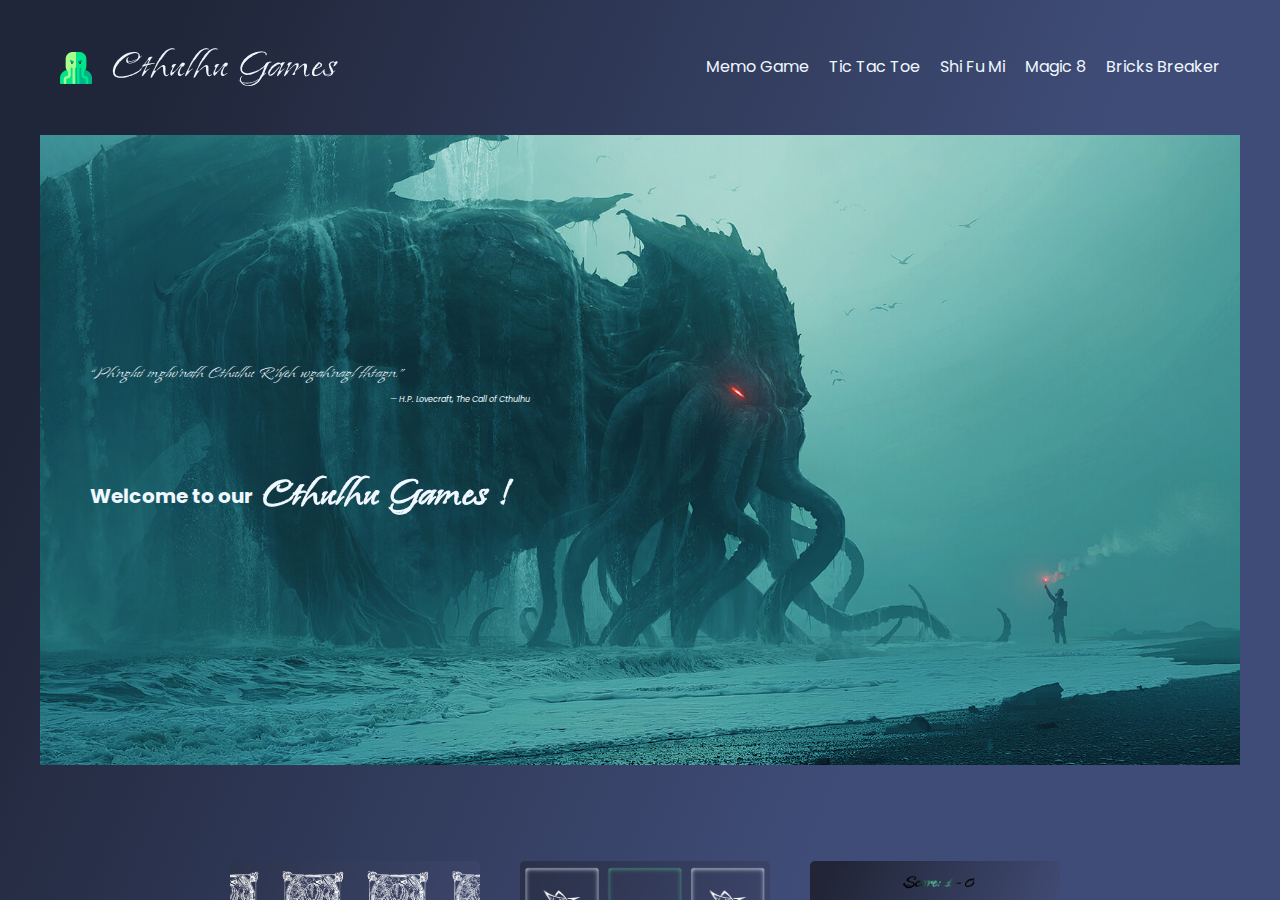
<file: index.html>
<!DOCTYPE html>
<html lang="en">
	<head>
		<meta charset="UTF-8" />
		<meta http-equiv="X-UA-Compatible" content="IE=edge" />
		<meta name="viewport" content="width=device-width, initial-scale=1.0" />
		<title>Cthulhu Games</title>
		<link rel="icon" href="./assets/icons/monster.png" />
		<link rel="stylesheet" href="./css/index.css" />
		<script src="./scripts/index.js"></script>
		<script src="./scripts/slider.js"></script>
	</head>
	<body>
		<div class="body">
			<header>
				<div class="logo">
					<a href="/"
						><div class="adaptive-img-cover shaking-logo">
							<span>
								<img
									src="./assets/icons/monster.png"
									alt="Cthulhu games logo" />
							</span></div
					></a>
					<a>Cthulhu Games</a>
				</div>
				<button
					type="button"
					class="shaking-logo"
					id="burger"
					aria-label="Toggle navigation">
					<div class="adaptive-img-cover">
						<span>
							<img src="./assets/icons/bar.svg" alt="Menu button" />
						</span>
					</div>
					<div class="adaptive-img-cover">
						<span>
							<img src="./assets/icons/bar.svg" alt="Menu button" />
						</span>
					</div>
					<div class="adaptive-img-cover">
						<span>
							<img src="./assets/icons/bar.svg" alt="Menu button" />
						</span>
					</div>
				</button>
				<nav id="navbar">
					<a href="./pages/memo_game.html" active>Memo Game</a>
					<a href="./pages/tic_tac_toe.html">Tic Tac Toe</a>
					<a href="./pages/rps.html">Shi Fu Mi</a>
					<a href="./pages/magic_ball.html">Magic 8</a>
					<a href="./pages/bricks_breaker.html">Bricks Breaker</a>
				</nav>
			</header>
			<main>
				<section class="home-hero">
					<div class="parallax">
						<figure class="quote">
							<blockquote>
								“Ph'nglui mglw'nafh Cthulhu R'lyeh wgah'nagl fhtagn.”
							</blockquote>
							<figcaption>
								&mdash; H.P. Lovecraft, <cite>The Call of Cthulhu</cite>
							</figcaption>
						</figure>

						<h1>Welcome to our <span>Cthulhu Games !</span></h1>
					</div>
				</section>
				<section class="home-slider">
					<button class="slide-arrow" id="slide-arrow-prev">&#8249;</button>

					<button class="slide-arrow" id="slide-arrow-next">&#8250;</button>

					<ul class="home-slider__container">
						<li class="slide">
							<a href="./pages/memo_game.html"
								><div class="slideImg1"></div>
								Memo Game</a
							>
							<a href="./pages/tic_tac_toe.html"
								><div class="slideImg2"></div>
								Tic Tac Toe</a
							>
							<a href="./pages/rps.html"
								><div class="slideImg3"></div>
								Shi Fu Mi</a
							>
						</li>

						<li class="slide">
							<a href="./pages/magic_ball.html"
								><div class="slideImg4"></div>
								Magic 8</a
							>
							<a href="./pages/bricks_breaker.html"
								><div class="slideImg5"></div>
								Bricks Breaker</a
							>
						</li>
					</ul>
				</section>
				<section class="home-info">
					<div class="home-info__container">
						<figure class="quote">
							<blockquote>
								“The most merciful thing in the world, is the inability of the
								human mind to correlate all its contents. We live on a placid
								island of ignorance in the midst of black seas of infinity, and
								it was not meant that we should voyage far.”
							</blockquote>
							<figcaption>
								&mdash; H.P. Lovecraft, <cite>The Call of Cthulhu</cite>
							</figcaption>
						</figure>
					</div>
					<div class="adaptive-img-cover">
						<span>
							<img
								src="./assets/img/unknown-artist.jpg"
								alt="Cthulhu by unknow artist" />
						</span>
					</div>
				</section>
			</main>
			<footer>
				<div class="footer-container">
					<a href="/"
						><div class="adaptive-img-cover shaking-logo">
							<span>
								<img
									src="./assets/icons/monster.png"
									alt="Cthulhu games logo" />
							</span></div
					></a>
					<p>
						Designed with 🪄 by
						<a href="https://github.com/Johanna-Fgt" target="_blank"
							>🧟‍♀️ Johanna-Fgt</a
						>
						| 2022
					</p>
				</div>
			</footer>
		</div>
	</body>
</html>
</file>
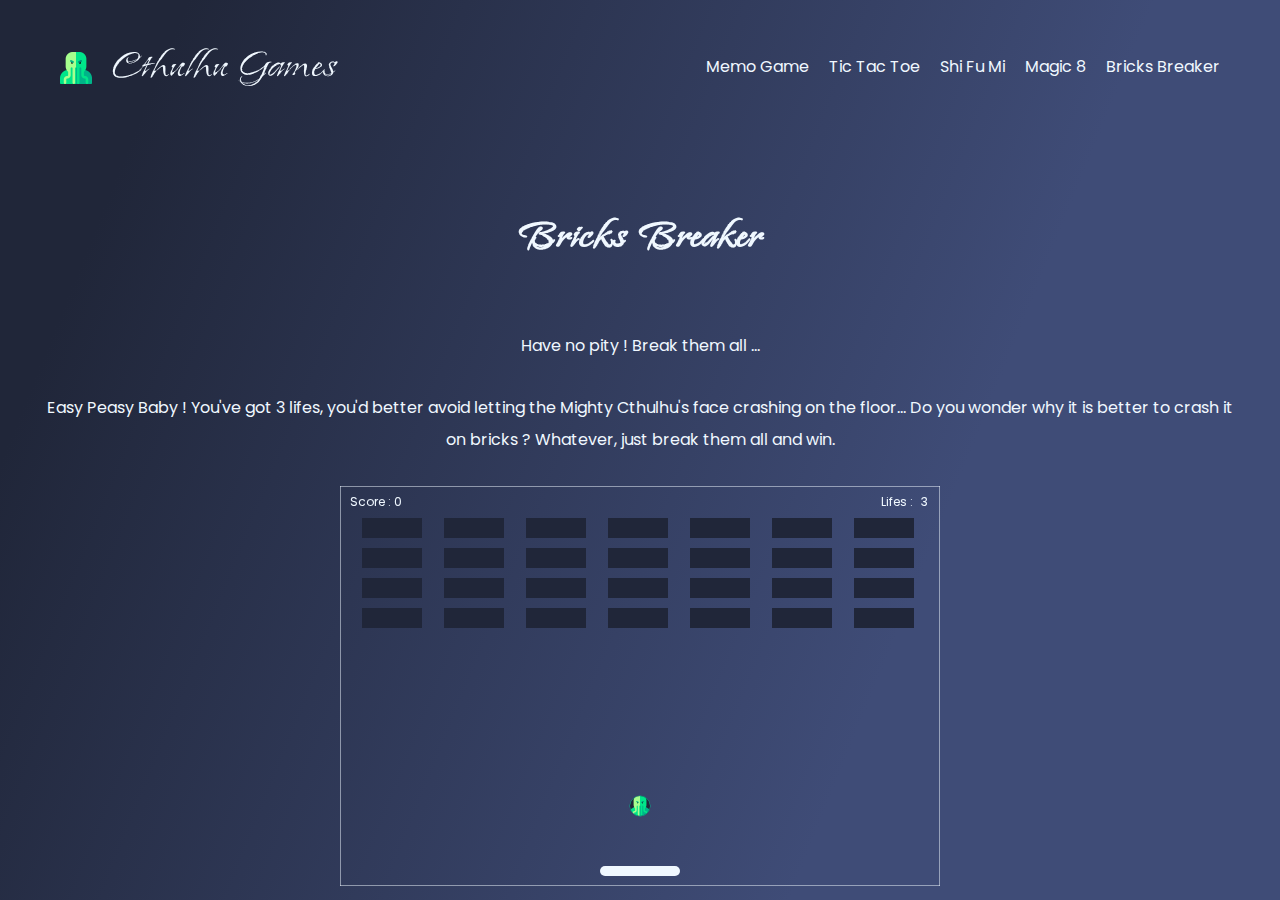
<file: pages/bricks_breaker.html>
<!DOCTYPE html>
<html lang="en">
	<head>
		<meta charset="UTF-8" />
		<meta http-equiv="X-UA-Compatible" content="IE=edge" />
		<meta name="viewport" content="width=device-width, initial-scale=1.0" />
		<title>Bricks Breaker</title>
		<link rel="icon" href="../assets/icons/monster.png" />
		<link rel="stylesheet" href="../css/index.css" />
		<script src="../scripts/index.js"></script>
		<script src="../scripts/bricks.js"></script>
		<script src="../scripts/matrix.js"></script>
	</head>
	<body>
		<div class="body">
			<header>
				<div class="logo">
					<a href="../index.html"
						><div class="adaptive-img-cover shaking-logo">
							<span>
								<img
									src="../assets/icons/monster.png"
									alt="Cthulhu games logo" />
							</span></div
					></a>
					<a href="../index.html">Cthulhu Games</a>
				</div>
				<button
					type="button"
					class="shaking-logo"
					id="burger"
					aria-label="Toggle navigation">
					<div class="adaptive-img-cover">
						<span>
							<img src="../assets/icons/bar.svg" alt="Menu button" />
						</span>
					</div>
					<div class="adaptive-img-cover">
						<span>
							<img src="../assets/icons/bar.svg" alt="Menu button" />
						</span>
					</div>
					<div class="adaptive-img-cover">
						<span>
							<img src="../assets/icons/bar.svg" alt="Menu button" />
						</span>
					</div>
				</button>
				<nav id="navbar">
					<a href="./memo_game.html">Memo Game</a>
					<a href="./tic_tac_toe.html">Tic Tac Toe</a>
					<a href="./rps.html">Shi Fu Mi</a>
					<a href="./magic_ball.html">Magic 8</a>
					<a href="./bricks_breaker.html">Bricks Breaker</a>
				</nav>
			</header>
			<main>
				<canvas id="matrix"></canvas>
				<div class="modal" id="modal"></div>
				<h1>Bricks Breaker</h1>
				<p class="lead">Have no pity ! Break them all ...</p>
				<p class="lead">
					Easy Peasy Baby ! You've got 3 lifes, you'd better avoid letting the
					Mighty Cthulhu's face crashing on the floor... Do you wonder why it is
					better to crash it on bricks ? Whatever, just break them all and win.
				</p>
				<div class="canvas-container">
					<canvas id="canvas"
						>Your browser does not support the HTML5 canvas tag.</canvas
					>
				</div>
			</main>
			<footer>
				<div class="footer-container">
					<a href="../index.html"
						><div class="adaptive-img-cover shaking-logo">
							<span>
								<img
									src="../assets/icons/monster.png"
									alt="Cthulhu games logo" />
							</span></div
					></a>
					<p>
						Designed with 🪄 by
						<a href="https://github.com/Johanna-Fgt" target="_blank"
							>🧟‍♀️ Johanna-Fgt</a
						>
						| 2022
					</p>
				</div>
			</footer>
		</div>
	</body>
</html>
</file>
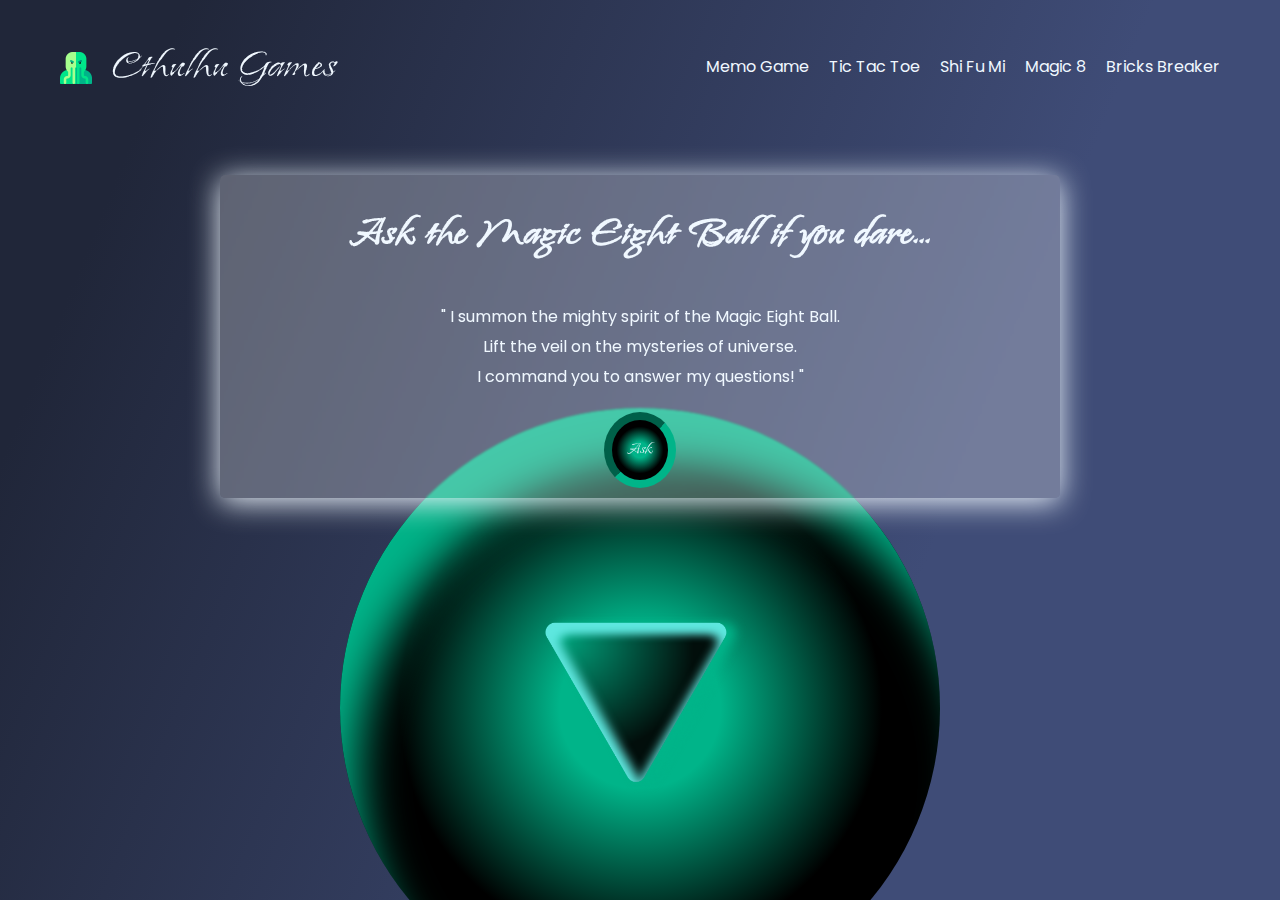
<file: pages/magic_ball.html>
<!DOCTYPE html>
<html lang="en">
	<head>
		<meta charset="UTF-8" />
		<meta http-equiv="X-UA-Compatible" content="IE=edge" />
		<meta name="viewport" content="width=device-width, initial-scale=1.0" />
		<title>Magic 8 Ball</title>
		<link rel="icon" href="../assets/icons/monster.png" />
		<link rel="stylesheet" href="../css/index.css" />
		<script src="../scripts/index.js"></script>
		<script src="../scripts/magic_ball.js"></script>
	</head>
	<body>
		<div class="body">
			<header>
				<div class="logo">
					<a href="../index.html"
						><div class="adaptive-img-cover shaking-logo">
							<span>
								<img
									src="../assets/icons/monster.png"
									alt="Cthulhu games logo" />
							</span></div
					></a>
					<a href="../index.html">Cthulhu Games</a>
				</div>
				<button
					type="button"
					class="shaking-logo"
					id="burger"
					aria-label="Toggle navigation">
					<div class="adaptive-img-cover">
						<span>
							<img src="../assets/icons/bar.svg" alt="Menu button" />
						</span>
					</div>
					<div class="adaptive-img-cover">
						<span>
							<img src="../assets/icons/bar.svg" alt="Menu button" />
						</span>
					</div>
					<div class="adaptive-img-cover">
						<span>
							<img src="../assets/icons/bar.svg" alt="Menu button" />
						</span>
					</div>
				</button>
				<nav id="navbar">
					<a href="./memo_game.html">Memo Game</a>
					<a href="./tic_tac_toe.html">Tic Tac Toe</a>
					<a href="./rps.html">Shi Fu Mi</a>
					<a href="./magic_ball.html">Magic 8</a>
					<a href="./bricks_breaker.html">Bricks Breaker</a>
				</nav>
			</header>
			<main>
				<section class="hero">
					<h1>Ask the Magic Eight Ball if you dare...</h1>
					<p>
						" I summon the mighty spirit of the Magic Eight Ball.<br />Lift the
						veil on the mysteries of universe.<br />I command you to answer my
						questions! "
					</p>
					<button type="button" id="ask">Ask</button>
				</section>
				<section class="magic-ball">
					<div id="ball">
						<p><span id="answer"></span></p>
					</div>
				</section>
			</main>
			<footer>
				<div class="footer-container">
					<a href="../index.html"
						><div class="adaptive-img-cover shaking-logo">
							<span>
								<img
									src="../assets/icons/monster.png"
									alt="Cthulhu games logo" />
							</span></div
					></a>
					<p>
						Designed with 🪄 by
						<a href="https://github.com/Johanna-Fgt" target="_blank"
							>🧟‍♀️ Johanna-Fgt</a
						>
						| 2022
					</p>
				</div>
			</footer>
		</div>
	</body>
</html>
</file>
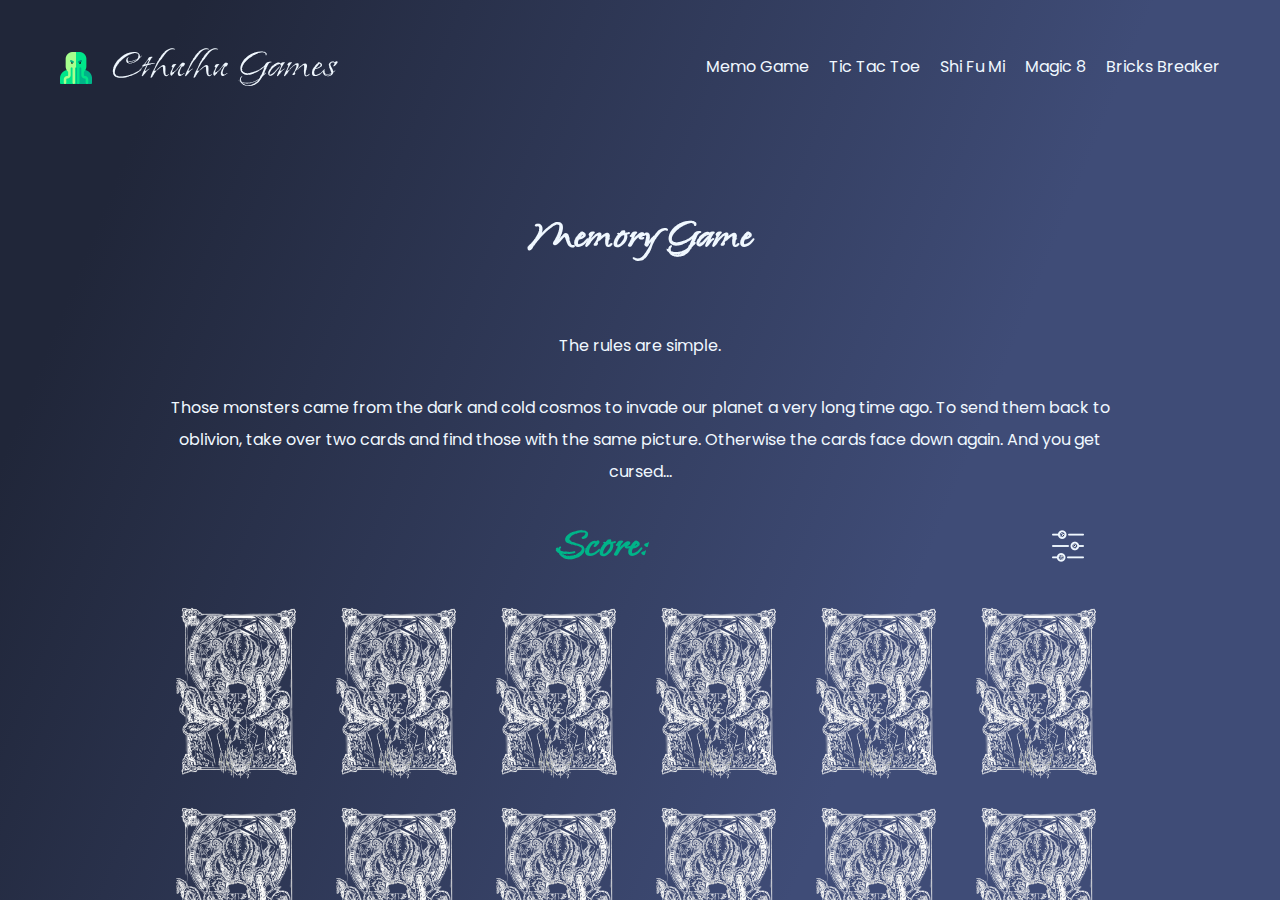
<file: pages/memo_game.html>
<!DOCTYPE html>
<html lang="en">
	<head>
		<meta charset="UTF-8" />
		<meta http-equiv="X-UA-Compatible" content="IE=edge" />
		<meta name="viewport" content="width=device-width, initial-scale=1.0" />
		<title>Memory Game</title>
		<link rel="icon" href="../assets/icons/monster.png" />
		<link rel="stylesheet" href="../css/index.css" />
		<script src="../scripts/index.js"></script>
		<script src="../scripts/memo_game.js"></script>
		<script src="../scripts/matrix.js"></script>
	</head>
	<body>
		<div class="body">
			<header>
				<div class="logo">
					<a href="../index.html"
						><div class="adaptive-img-cover shaking-logo">
							<span>
								<img
									src="../assets/icons/monster.png"
									alt="Cthulhu games logo" />
							</span></div
					></a>
					<a href="../index.html">Cthulhu Games</a>
				</div>
				<button
					type="button"
					class="shaking-logo"
					id="burger"
					aria-label="Toggle navigation">
					<div class="adaptive-img-cover">
						<span>
							<img src="../assets/icons/bar.svg" alt="Menu button" />
						</span>
					</div>
					<div class="adaptive-img-cover">
						<span>
							<img src="../assets/icons/bar.svg" alt="Menu button" />
						</span>
					</div>
					<div class="adaptive-img-cover">
						<span>
							<img src="../assets/icons/bar.svg" alt="Menu button" />
						</span>
					</div>
				</button>
				<nav id="navbar">
					<a href="./memo_game.html">Memo Game</a>
					<a href="./tic_tac_toe.html">Tic Tac Toe</a>
					<a href="./rps.html">Shi Fu Mi</a>
					<a href="./magic_ball.html">Magic 8</a>
					<a href="./bricks_breaker.html">Bricks Breaker</a>
				</nav>
			</header>
			<main>
				<canvas id="matrix"></canvas>
				<div class="modal" id="modal"></div>
				<div class="memory-game" id="memory">
					<h1>Memory Game</h1>
					<p class="lead">The rules are simple.</p>
					<p class="lead">
						Those monsters came from the dark and cold cosmos to invade our
						planet a very long time ago. To send them back to oblivion, take
						over two cards and find those with the same picture. Otherwise the
						cards face down again. And you get cursed...
					</p>
					<div class="score">
						<h2 class="score-title">Score:<span id="result"></span></h2>
						<button
							type="button"
							aria-label="Toggle levels menu"
							id="btnLevelMenu">
							<div class="adaptive-img-cover">
								<span>
									<img
										src="../assets/icons/filter-eyes.png"
										alt="Settings logo" />
								</span>
							</div>
						</button>
						<form class="hide-menu" id="levelMenu">
							<input type="radio" id="easy" name="level" value="easy" checked />
							<label for="easy">Easy </label><br />
							<input type="radio" id="medium" name="level" value="medium" />
							<label for="medium">Medium </label><br />
							<input type="radio" id="hard" name="level" value="hard" />
							<label for="hard">Hard</label>
						</form>
					</div>

					<div class="grid"></div>
					<p class="legend">
						Pictures from
						<a href="https://www.artstation.com/emptyeyes" target="_blank"
							>Sandro Fazlinovic</a
						>
					</p>
				</div>
			</main>
			<footer>
				<div class="footer-container">
					<a href="../index.html"
						><div class="adaptive-img-cover shaking-logo">
							<span>
								<img
									src="../assets/icons/monster.png"
									alt="Cthulhu games logo" />
							</span></div
					></a>
					<p>
						Designed with 🪄 by
						<a href="https://github.com/Johanna-Fgt" target="_blank"
							>🧟‍♀️ Johanna-Fgt</a
						>
						| 2022
					</p>
				</div>
			</footer>
		</div>
	</body>
</html>
</file>
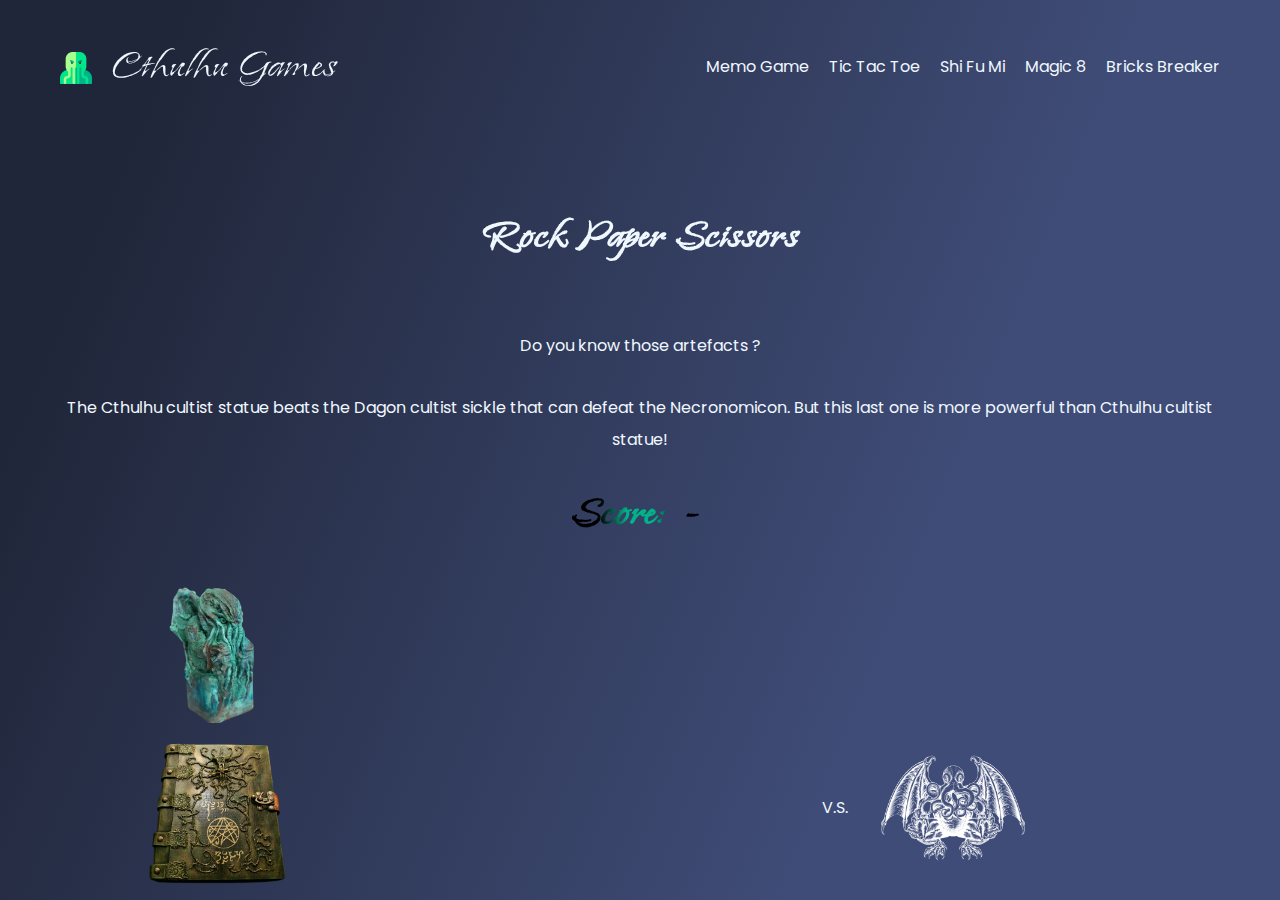
<file: pages/rps.html>
<!DOCTYPE html>
<html lang="en">
	<head>
		<meta charset="UTF-8" />
		<meta http-equiv="X-UA-Compatible" content="IE=edge" />
		<meta name="viewport" content="width=device-width, initial-scale=1.0" />
		<title>Rock Paper Scissors</title>
		<link rel="icon" href="../assets/icons/monster.png" />
		<link rel="stylesheet" href="../css/index.css" />
		<script src="../scripts/index.js"></script>
		<script src="../scripts/rps.js"></script>
	</head>
	<body>
		<div class="body">
			<header>
				<div class="logo">
					<a href="../index.html"
						><div class="adaptive-img-cover shaking-logo">
							<span>
								<img
									src="../assets/icons/monster.png"
									alt="Cthulhu games logo" />
							</span></div
					></a>
					<a href="../index.html">Cthulhu Games</a>
				</div>
				<button
					type="button"
					class="shaking-logo"
					id="burger"
					aria-label="Toggle navigation">
					<div class="adaptive-img-cover">
						<span>
							<img src="../assets/icons/bar.svg" alt="Menu button" />
						</span>
					</div>
					<div class="adaptive-img-cover">
						<span>
							<img src="../assets/icons/bar.svg" alt="Menu button" />
						</span>
					</div>
					<div class="adaptive-img-cover">
						<span>
							<img src="../assets/icons/bar.svg" alt="Menu button" />
						</span>
					</div>
				</button>
				<nav id="navbar">
					<a href="./memo_game.html">Memo Game</a>
					<a href="./tic_tac_toe.html">Tic Tac Toe</a>
					<a href="./rps.html">Shi Fu Mi</a>
					<a href="./magic_ball.html">Magic 8</a>
					<a href="./bricks_breaker.html">Bricks Breaker</a>
				</nav>
			</header>
			<main>
				<h1>Rock Paper Scissors</h1>
				<p class="lead">Do you know those artefacts ?</p>
				<p class="lead">
					The Cthulhu cultist statue beats the Dagon cultist sickle that can
					defeat the Necronomicon. But this last one is more powerful than
					Cthulhu cultist statue!
				</p>
				<div class="rps-container">
					<div class="rps-score-container">
						<h2 class="score-title">
							Score: <span id="playerScore"></span> -
							<span id="computerScore"></span>
						</h2>
					</div>
					<div class="rps-game-container">
						<div class="rps-cards-container">
							<div class="adaptive-img-cover">
								<span>
									<img src="../assets/rps/rock.png" id="rock" />
								</span>
							</div>
							<div class="adaptive-img-cover">
								<span>
									<img src="../assets/rps/paper.png" id="paper" />
								</span>
							</div>
							<div class="adaptive-img-cover">
								<span id="scissorsparent">
									<img src="../assets/rps/scissors.png" id="scissors" />
								</span>
							</div>
						</div>
						<div class="rps-match-container">
							<div class="rps-match-content">
								<div class="adaptive-img-cover">
									<span id="playerCardBoard"> </span>
								</div>
								<span>V.S.</span>
								<div class="adaptive-img-cover">
									<span id="computerCardBoard"> </span>
								</div>
							</div>
							<h2 class="score-title" id="rpsResult"></h2>
						</div>
					</div>
				</div>
			</main>
			<footer>
				<div class="footer-container">
					<a href="../index.html"
						><div class="adaptive-img-cover shaking-logo">
							<span>
								<img
									src="../assets/icons/monster.png"
									alt="Cthulhu games logo" />
							</span></div
					></a>
					<p>
						Designed with 🪄 by
						<a href="https://github.com/Johanna-Fgt" target="_blank"
							>🧟‍♀️ Johanna-Fgt</a
						>
						| 2022
					</p>
				</div>
			</footer>
		</div>
	</body>
</html>
</file>
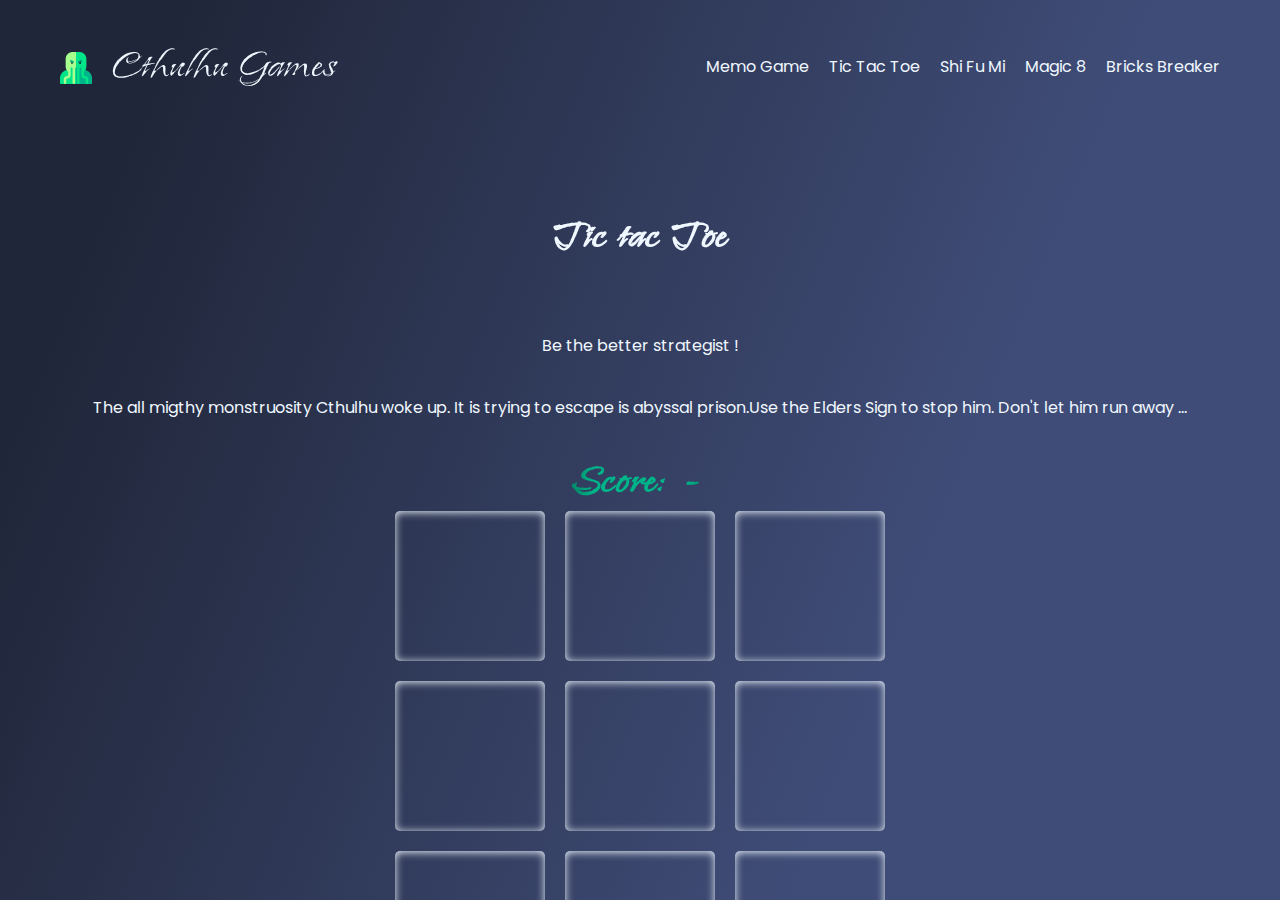
<file: pages/tic_tac_toe.html>
<!DOCTYPE html>
<html lang="en">
	<head>
		<meta charset="UTF-8" />
		<meta http-equiv="X-UA-Compatible" content="IE=edge" />
		<meta name="viewport" content="width=device-width, initial-scale=1.0" />
		<title>Tic Tac Toe</title>
		<link rel="icon" href="../assets/icons/monster.png" />
		<link rel="stylesheet" href="../css/index.css" />
		<script src="../scripts/index.js"></script>
		<script src="../scripts/ttt.js"></script>
		<script src="../scripts/matrix.js"></script>
	</head>
	<body>
		<div class="body">
			<header>
				<div class="logo">
					<a href="../index.html"
						><div class="adaptive-img-cover shaking-logo">
							<span>
								<img
									src="../assets/icons/monster.png"
									alt="Cthulhu games logo" />
							</span></div
					></a>
					<a href="../index.html">Cthulhu Games</a>
				</div>
				<button
					type="button"
					class="shaking-logo"
					id="burger"
					aria-label="Toggle navigation">
					<div class="adaptive-img-cover">
						<span>
							<img src="../assets/icons/bar.svg" alt="Menu button" />
						</span>
					</div>
					<div class="adaptive-img-cover">
						<span>
							<img src="../assets/icons/bar.svg" alt="Menu button" />
						</span>
					</div>
					<div class="adaptive-img-cover">
						<span>
							<img src="../assets/icons/bar.svg" alt="Menu button" />
						</span>
					</div>
				</button>
				<nav id="navbar">
					<a href="./memo_game.html">Memo Game</a>
					<a href="./tic_tac_toe.html">Tic Tac Toe</a>
					<a href="./rps.html">Shi Fu Mi</a>
					<a href="./magic_ball.html">Magic 8</a>
					<a href="./bricks_breaker.html">Bricks Breaker</a>
				</nav>
			</header>
			<main>
				<canvas id="matrix"></canvas>
				<div class="modal" id="modal"></div>
				<h1>Tic tac Toe</h1>
				<p class="lead">Be the better strategist !</p>
				<p class="lead">
					The all migthy monstruosity Cthulhu woke up. It is trying to escape is
					abyssal prison.Use the Elders Sign to stop him. Don't let him run away
					...
				</p>
				<div class="ttt-container">
					<div class="ttt-score-container">
						<h2 class="score-title">
							Score: <span id="playerScore"></span> -
							<span id="computerScore"></span>
						</h2>
					</div>
					<div class="ttt-game-container"></div>
					<div class="ttt-result-container">
						<h2 class="score-title">
							<span id="tttResult"> </span>
						</h2>
					</div>
				</div>
			</main>
			<footer>
				<div class="footer-container">
					<a href="../index.html"
						><div class="adaptive-img-cover shaking-logo">
							<span>
								<img
									src="../assets/icons/monster.png"
									alt="Cthulhu games logo" />
							</span></div
					></a>
					<p>
						Designed with 🪄 by
						<a href="https://github.com/Johanna-Fgt" target="_blank"
							>🧟‍♀️ Johanna-Fgt</a
						>
						| 2022
					</p>
				</div>
			</footer>
		</div>
	</body>
</html>
</file>
<file: css/index.css>
@import url("https://fonts.googleapis.com/css2?family=Island+Moments&family=Poppins:wght@300;400;700;900&display=swap");
@import url("https://fonts.googleapis.com/css2?family=Source+Code+Pro&display=swap");
*,
::after,
::before {
  box-sizing: inherit;
  padding: 0;
  margin: 0;
}

html {
  line-height: 1.15;
  box-sizing: border-box;
  font-family: sans-serif;
}

main {
  display: block;
}

h1 {
  font-size: 2em;
  margin: 0.67em 0;
}

a {
  background-color: transparent;
}

abbr[title] {
  -webkit-text-decoration: underline dotted;
  text-decoration: underline dotted;
}

code,
kbd,
pre,
samp {
  font-family: monospace, monospace;
  font-size: 1em;
}

sub,
sup {
  font-size: 75%;
  line-height: 0;
  position: relative;
  vertical-align: baseline;
}

sub {
  bottom: -0.25em;
}

sup {
  top: -0.5em;
}

button,
input,
optgroup,
select,
textarea {
  line-height: inherit;
  border: 1px solid currentColor;
}

button {
  overflow: visible;
  text-transform: none;
}

[type=button],
[type=reset],
[type=submit],
button {
  -webkit-appearance: button;
  padding: 1px 6px;
}

input {
  overflow: visible;
}

input,
textarea {
  padding: 1px;
}

fieldset {
  border: 1px solid currentColor;
  margin: 0 2px;
}

legend {
  color: inherit;
  display: table;
  max-width: 100%;
  white-space: normal;
}

progress {
  display: inline-block;
  vertical-align: baseline;
}

select {
  text-transform: none;
}

textarea {
  overflow: auto;
  vertical-align: top;
}

[type=search] {
  -webkit-appearance: textfield;
  outline-offset: -2px;
}

[type=color] {
  background: inherit;
}

::-webkit-inner-spin-button,
::-webkit-outer-spin-button {
  height: auto;
}

::-webkit-input-placeholder {
  color: inherit;
  opacity: 0.5;
}

::-webkit-file-upload-button,
::-webkit-search-decoration {
  -webkit-appearance: button;
  font: inherit;
}

::-moz-focus-inner {
  border: 0;
}

:-moz-focusring {
  outline: 1px dotted ButtonText;
}

:-moz-ui-invalid {
  box-shadow: none;
}

hr {
  box-sizing: content-box;
  height: 0;
  color: inherit;
  overflow: visible;
}

dl,
ol,
ul {
  margin: 1em 0;
}

dl dl,
dl ol,
dl ul,
ol dl,
ol ol,
ol ul,
ul dl,
ul ol,
ul ul {
  margin: 0;
}

b,
strong {
  font-weight: bolder;
}

audio,
video {
  display: inline-block;
}

audio:not([controls]) {
  display: none;
  height: 0;
}

img {
  border: 0;
}

svg:not(:root) {
  overflow: hidden;
}

table {
  text-indent: 0;
  border-color: inherit;
}

details {
  display: block;
}

dialog {
  background-color: inherit;
  border: solid;
  color: inherit;
  display: block;
  height: -webkit-fit-content;
  height: -moz-fit-content;
  height: fit-content;
  left: 0;
  margin: auto;
  padding: 1em;
  position: absolute;
  right: 0;
  width: -webkit-fit-content;
  width: -moz-fit-content;
  width: fit-content;
}

dialog:not([open]) {
  display: none;
}

summary {
  display: list-item;
}

canvas {
  display: inline-block;
}

template {
  display: none;
}

[hidden] {
  display: none;
}

/* ADAPTIVE IMAGES */
*[class*=adaptive-img-] {
  position: relative;
  overflow: hidden;
}

*[class*=adaptive-img-] > span,
*[class*=adaptive-img-] > span > img {
  top: 0;
  left: 0;
  right: 0;
  bottom: 0;
  padding: 0;
  display: block;
  position: absolute;
  box-sizing: border-box;
}

*[class*=adaptive-img-] > span {
  border: 0;
  margin: 0;
  opacity: 1;
  width: initial;
  height: initial;
  overflow: hidden;
  background: none;
}

*[class*=adaptive-img-] > span > img {
  width: 0;
  height: 0;
  border: none;
  margin: auto;
  min-width: 100%;
  max-width: 100%;
  min-height: 100%;
  max-height: 100%;
}

.adaptive-img-cover > span > img {
  -o-object-fit: cover;
     object-fit: cover;
}

.adaptive-img-contain > span > img {
  -o-object-fit: contain;
     object-fit: contain;
}

html {
  position: fixed;
  top: 0;
  left: 0;
  min-width: 100%;
  max-width: 100%;
  min-height: 100%;
  max-height: 100%;
  overflow: hidden;
  display: flex;
  flex-direction: column;
  font-size: 62.5%;
}

body {
  width: 100%;
  display: flex;
  align-items: center;
  flex-direction: column;
  gap: 0;
  flex: 1 0;
  max-height: 100vh;
  overflow: hidden;
  background-image: linear-gradient(112.1deg, rgb(32, 38, 57) 11.4%, rgb(63, 76, 119) 70.2%);
}

.body {
  min-height: 100%;
  overflow-y: scroll;
  overflow-x: hidden;
  width: 100%;
  display: flex;
  align-items: center;
  flex-direction: column;
  gap: 4rem;
  font-size: 1.6rem;
  font-family: "Poppins", sans-serif;
  color: aliceblue;
}
.body h1 {
  font-family: "Island Moments", cursive;
  font-size: 5rem;
}
.body h1, .body h2, .body h3, .body h4, .body h5, .body h6 {
  width: -webkit-fit-content;
  width: -moz-fit-content;
  width: fit-content;
  width: 100%;
  display: flex;
  align-items: center;
  flex-direction: row;
  gap: 1rem;
  justify-content: center;
}
.body ul {
  list-style: none;
}
.body a {
  text-decoration: none;
}
.body button {
  outline: none;
  border: none;
  cursor: pointer;
}

main {
  width: 100%;
  display: flex;
  align-items: center;
  flex-direction: column;
  gap: 3rem;
  justify-content: center;
  max-width: 1200px;
}

.shaking-logo {
  width: 32px;
  height: 32px;
}
.shaking-logo:hover {
  -webkit-animation: shake 400ms infinite;
          animation: shake 400ms infinite;
}
@-webkit-keyframes shake {
  0% {
    transform: rotate(5deg);
  }
  15% {
    transform: rotate(0);
  }
  30% {
    transform: rotate(-5deg);
  }
  45% {
    transform: rotate(0);
    transform: scale(1.2);
  }
  60% {
    transform: rotate(5deg);
  }
  75% {
    transform: rotate(0);
  }
  90% {
    transform: rotate(-5deg);
  }
  100% {
    transform: rotate(0);
    transform: scale(1.1);
  }
}
@keyframes shake {
  0% {
    transform: rotate(5deg);
  }
  15% {
    transform: rotate(0);
  }
  30% {
    transform: rotate(-5deg);
  }
  45% {
    transform: rotate(0);
    transform: scale(1.2);
  }
  60% {
    transform: rotate(5deg);
  }
  75% {
    transform: rotate(0);
  }
  90% {
    transform: rotate(-5deg);
  }
  100% {
    transform: rotate(0);
    transform: scale(1.1);
  }
}

.lead {
  text-align: center;
  line-height: 2;
}

.score-title {
  font-size: 5rem;
  font-family: "Island Moments", cursive;
  background: radial-gradient(circle, #00B489 19%, #000000 57%);
  -webkit-background-clip: text;
  background-clip: text;
  -webkit-text-fill-color: transparent;
}

figure {
  text-align: justify;
  width: 100%;
  font-size: 2rem;
  font-style: italic;
  font-family: "Island Moments", cursive;
}
figure figcaption {
  margin-top: 1rem;
  text-align: right;
  font-family: "Poppins", sans-serif;
  font-size: 0.8rem;
}

.modal {
  text-align: center;
  line-height: 100vh;
  position: absolute;
  top: 0;
  bottom: 0;
  left: 0;
  right: 0;
  height: 100%;
  z-index: 110;
  font-size: 10rem;
  font-family: "Island Moments", cursive;
}
.modal span {
  font-size: 1.6rem;
  font-family: "Poppins", sans-serif;
}

#modal {
  display: none;
}

#matrix {
  display: none;
  position: absolute;
  top: 0;
  bottom: 0;
  left: 0;
  right: 0;
  z-index: 100;
}

::-webkit-scrollbar {
  width: 15px;
}

::-webkit-scrollbar-track {
  box-shadow: inset 0 0 5px aliceblue;
}

::-webkit-scrollbar-thumb {
  background: rgba(240, 248, 255, 0.421);
  border-radius: 5px;
}
::-webkit-scrollbar-thumb:hover {
  background: #00B489;
  box-shadow: inset 0 0 5px aliceblue;
}

header {
  --header-height: 15vh;
  max-width: 1200px;
  min-height: var(--header-height);
  padding: 0 2rem;
  width: 100%;
  display: flex;
  align-items: center;
  flex-direction: row;
  gap: 0;
  justify-content: center;
  justify-content: space-between;
  position: relative;
}
header a {
  color: aliceblue;
  cursor: pointer;
}
header a:visited {
  color: aliceblue;
}
header a:hover {
  font-weight: bold;
  color: #00B489;
}
header .logo {
  width: 100%;
  display: flex;
  align-items: center;
  flex-direction: row;
  gap: 2rem;
  justify-content: center;
  justify-content: flex-start;
  flex: 1 0;
  font-family: "Island Moments", cursive;
  font-size: 5rem;
  white-space: nowrap;
}
header button {
  display: none;
  background-color: transparent;
  outline: none;
  border: none;
}
header button .adaptive-img-cover {
  width: 32px;
  height: 5px;
}
header button .adaptive-img-cover:first-child {
  transform: rotate(-15deg);
  transition: 450ms ease-in-out;
}
header button .adaptive-img-cover:last-child {
  margin: 4px 0;
  transform: rotate(-10deg);
  transition: 300ms ease-in-out;
}
header button .adaptive-img-cover:nth-child(2) {
  display: block;
  transition: 400ms ease-in-out;
}
header nav {
  width: 100%;
  display: flex;
  align-items: center;
  flex-direction: row;
  gap: 2rem;
  justify-content: center;
  justify-content: flex-end;
}
@media (max-width: 890px) {
  header .logo {
    font-size: 3.5rem;
  }
  header button {
    display: block;
  }
  header nav {
    width: 100%;
    display: flex;
    align-items: center;
    flex-direction: column;
    gap: 5rem;
    height: calc(100vh - var(--header-height) * 2);
    padding: var(--header-height) 0;
    position: absolute;
    top: var(--header-height);
    left: 0;
    background-image: linear-gradient(112.1deg, rgb(32, 38, 57) 11.4%, rgb(63, 76, 119) 70.2%);
    z-index: 10;
    transition: 400ms ease-in-out;
    transform: translateY(-200%);
  }
  header .open {
    transform: translateY(0%);
    transition: 800ms ease-in-out;
  }
  header .open > div:first-child {
    margin: 4px 0;
    transform: rotate(45deg);
  }
  header .open > div:last-child {
    margin: 4px 0;
    transform: rotate(-45deg);
    transition: 450ms ease-in-out;
  }
  header .open > div:nth-child(2) {
    display: none;
  }
}

.home-hero {
  width: 100%;
  margin-top: -4rem;
}
.home-hero .parallax {
  width: 100%;
  height: 70vh;
  width: 100%;
  display: flex;
  align-items: center;
  flex-direction: column;
  gap: 5rem;
  justify-content: center;
  align-items: flex-start;
  background-image: url("../assets/img/andree-wallin-1.jpg");
  background-attachment: fixed;
  background-position: center;
  background-repeat: no-repeat;
  background-size: cover;
  color: aliceblue;
  padding: 5rem;
}
.home-hero .parallax figure {
  width: 40%;
}
.home-hero .parallax h1 {
  justify-content: flex-start;
  font-family: "Poppins", sans-serif;
  font-size: 2rem;
}
.home-hero .parallax h1 span {
  font-family: "Island Moments", cursive;
  font-size: 5rem;
}
@media (max-width: 590px) {
  .home-hero .parallax {
    align-items: center;
  }
  .home-hero .parallax figure {
    width: 100%;
  }
  .home-hero .parallax h1 {
    justify-content: center;
    flex-wrap: wrap;
    text-align: center;
  }
}

.home-slider {
  position: relative;
  overflow: hidden;
  width: 100%;
  display: flex;
  align-items: center;
  flex-direction: row;
  gap: 4rem;
  justify-content: center;
  width: 80%;
}
.home-slider__container {
  width: 100%;
  display: flex;
  align-items: center;
  flex-direction: row;
  gap: 5rem;
  justify-content: center;
  justify-content: flex-start;
  width: 920px;
  max-width: 1200px;
  padding: 5rem;
  list-style: none;
  overflow: scroll;
  scroll-behavior: smooth;
  scrollbar-width: none; /* Firefox */
  -ms-overflow-style: none; /* Internet Explorer 10+ */
}
.home-slider__container::-webkit-scrollbar {
  width: 0;
  height: 0;
}
.home-slider__container li {
  width: 100%;
  display: flex;
  align-items: center;
  flex-direction: row;
  gap: 4rem;
  justify-content: center;
  justify-content: space-around;
  width: -webkit-fit-content;
  width: -moz-fit-content;
  width: fit-content;
}
.home-slider a {
  color: aliceblue;
  cursor: pointer;
  width: 100%;
  display: flex;
  align-items: center;
  flex-direction: column;
  gap: 1rem;
}
.home-slider a:visited {
  color: aliceblue;
}
.home-slider a:hover {
  font-weight: bold;
  color: #00B489;
}
.home-slider a div {
  display: block;
  width: 250px;
  height: 250px;
  background-position: center;
  background-size: cover;
  background-repeat: no-repeat;
  border-radius: 5px;
  transition: 0.4s ease-in-out;
}
.home-slider a div:hover {
  transform: scale(0.9);
  box-shadow: 0 4px 30px aliceblue;
}
.home-slider .slideImg1 {
  background-image: url("../assets/img/memo-game.png");
}
.home-slider .slideImg2 {
  background-image: url("../assets/img/tic-tac-toe.png");
}
.home-slider .slideImg3 {
  background-image: url("../assets/img/rock-paper.png");
}
.home-slider .slideImg4 {
  background-image: url("../assets/img/magic-eight.png");
}
.home-slider .slideImg5 {
  background-image: url("../assets/img/brick-breaker.png");
}
.home-slider .slide-arrow {
  position: absolute;
  display: flex;
  height: 4rem;
  background-color: aliceblue;
  width: 2rem;
  font-size: 3rem;
  cursor: pointer;
  opacity: 0.5;
  transition: opacity 400ms;
}
.home-slider .slide-arrow:hover, .home-slider .slide-arrow:focus {
  opacity: 1;
}
.home-slider #slide-arrow-prev {
  left: 0;
  padding-left: 0.25rem;
  border-radius: 0 2rem 2rem 0;
}
.home-slider #slide-arrow-next {
  right: 0;
  padding-left: 0.75rem;
  border-radius: 2rem 0 0 2rem;
}

.home-info {
  width: 100%;
  display: flex;
  align-items: center;
  flex-direction: row;
  gap: 4rem;
  justify-content: center;
  width: 70%;
  max-width: 1200px;
  padding: 1rem 2rem;
  background: rgba(255, 255, 255, 0.27);
  box-shadow: 0 4px 30px aliceblue;
  backdrop-filter: blur(1.1px);
  -webkit-backdrop-filter: blur(1.1px);
  text-align: center;
  border-radius: 5px;
  line-height: 3rem;
  padding: 2rem;
}
.home-info__container {
  width: 50%;
}
.home-info .adaptive-img-cover {
  width: 50%;
  height: 400px;
  border-radius: 5px;
}
@media (max-width: 590px) {
  .home-info {
    width: 100%;
    display: flex;
    align-items: center;
    flex-direction: column;
    gap: 2rem;
    width: 90%;
  }
  .home-info__container {
    width: 100%;
    display: flex;
    align-items: center;
    flex-direction: column;
    gap: 2rem;
    width: 90%;
  }
  .home-info figure {
    width: 70%;
    padding: 0;
  }
  .home-info .adaptive-img-cover {
    width: 70%;
    height: 450px;
    border-radius: 5px;
  }
}

.memory-game {
  --card-width: 140px;
  --card-height: 180px;
  --gap: 2rem;
  width: 100%;
  display: flex;
  align-items: center;
  flex-direction: column;
  gap: 3rem;
  min-width: calc(var(--card-width) * 2 + var(--gap));
  max-width: calc(var(--card-width) * 6 + var(--gap) * 5);
}
.memory-game .legend {
  font-family: "Island Moments", cursive;
  font-size: 2rem;
  color: aliceblue;
}
.memory-game .legend a {
  color: aliceblue;
  cursor: pointer;
}
.memory-game .legend a:visited {
  color: aliceblue;
}
.memory-game .legend a:hover {
  font-weight: bold;
  color: #00B489;
}
.memory-game .grid {
  width: 100%;
  display: flex;
  align-items: center;
  flex-direction: row;
  gap: var(--gap);
  justify-content: center;
  flex-wrap: wrap;
}
.memory-game .grid .adaptive-img-contain {
  width: var(--card-width);
  height: var(--card-height);
}
.memory-game .score {
  width: 100%;
  display: flex;
  align-items: center;
  flex-direction: row;
  gap: var(--gap);
  justify-content: center;
  justify-content: space-between;
  padding: 0 2rem;
  position: relative;
}
.memory-game .score button {
  background: transparent;
}
.memory-game .score button .adaptive-img-cover {
  width: 32px;
  height: 32px;
}
.memory-game .score button .adaptive-img-cover:hover {
  -webkit-animation: shake 400ms infinite;
          animation: shake 400ms infinite;
}
@keyframes shake {
  0% {
    transform: rotate(5deg);
  }
  15% {
    transform: rotate(0);
  }
  30% {
    transform: rotate(-5deg);
  }
  45% {
    transform: rotate(0);
    transform: scale(1.2);
  }
  60% {
    transform: rotate(5deg);
  }
  75% {
    transform: rotate(0);
  }
  90% {
    transform: rotate(-5deg);
  }
  100% {
    transform: rotate(0);
    transform: scale(1.1);
  }
}
.memory-game .score .hide-menu {
  display: none;
}
.memory-game .score #levelMenu {
  position: absolute;
  top: 58px;
  right: 16px;
  z-index: 2;
  background-color: rgb(32, 38, 57);
  padding: 2rem 4rem;
  line-height: 3rem;
  border-radius: 5px;
  box-shadow: inset 0px 1px 9px 0px aliceblue;
  transition: all 400ms ease-in-out;
}
.memory-game .score #levelMenu:hover {
  color: #00B489;
  box-shadow: inset 0px 1px 9px 0px #00B489;
}
.memory-game .score #levelMenu input {
  display: none;
}
.memory-game .score #levelMenu input:checked + label {
  -webkit-appearance: none;
     -moz-appearance: none;
          appearance: none;
  color: #00B489;
}
.memory-game .score #levelMenu label {
  cursor: pointer;
  transition: all 400ms ease-in-out;
}
.memory-game .score #levelMenu label:hover {
  color: aliceblue;
}
@media (max-width: 980px) {
  .memory-game {
    --card-width: 100px;
    --card-height: 140px;
    --gap: 1rem;
  }
}
@media (max-width: 690px) {
  .memory-game {
    --card-width: 160px;
    --card-height: 200px;
    --gap: 1rem;
  }
}
@media (max-width: 550px) {
  .memory-game {
    --card-width: 120px;
    --card-height: 160px;
    --gap: 1rem;
  }
}
@media (max-width: 480px) {
  .memory-game {
    --card-width: 140px;
    --card-height: 180px;
  }
}

.ttt-game-container {
  --cards-width: 150px;
  --gap: 2rem;
  max-width: calc(var(--cards-width) * 3 + var(--gap) * 2);
  max-height: calc(var(--cards-width) * 3 + var(--gap) * 2);
  width: 100%;
  display: flex;
  align-items: center;
  flex-direction: row;
  gap: var(--gap);
  justify-content: center;
  flex-wrap: wrap;
}
.ttt-game-container .adaptive-img-cover {
  width: var(--cards-width);
  height: var(--cards-width);
  box-shadow: inset 0px 1px 9px 0px aliceblue;
  border-radius: 5px;
  padding: 4rem;
  background-size: 50%;
  background-repeat: no-repeat;
  background-position: center;
  cursor: pointer;
}
.ttt-game-container .adaptive-img-cover:hover {
  box-shadow: inset 0px 1px 9px 0px #00B489;
}
.ttt-game-container .img-none {
  background-image: none;
}

.rps-container {
  --gap: 3rem;
  --img-size: 150px;
  width: 100%;
  display: flex;
  align-items: center;
  flex-direction: column;
  gap: var(--gap);
}
.rps-container .rps-game-container {
  width: 100%;
  display: flex;
  align-items: center;
  flex-direction: row;
  gap: var(--gap);
  justify-content: center;
}
.rps-container .rps-game-container .rps-cards-container {
  width: 100%;
  display: flex;
  align-items: center;
  flex-direction: column;
  gap: 2rem;
  width: 30%;
}
.rps-container .rps-game-container .rps-match-container {
  width: 100%;
  display: flex;
  align-items: center;
  flex-direction: column;
  gap: 2rem;
  flex: 1 0;
}
.rps-container .rps-game-container .rps-match-container .rps-match-content {
  width: 100%;
  display: flex;
  align-items: center;
  flex-direction: row;
  gap: var(--gap);
  justify-content: center;
}
.rps-container .rps-game-container .adaptive-img-cover {
  width: var(--img-size);
  height: var(--img-size);
  cursor: pointer;
}
.rps-container .rps-game-container .adaptive-img-cover:hover {
  -webkit-animation: shake 400ms infinite;
          animation: shake 400ms infinite;
}
@keyframes shake {
  0% {
    transform: rotate(5deg);
  }
  15% {
    transform: rotate(0);
  }
  30% {
    transform: rotate(-5deg);
  }
  45% {
    transform: rotate(0);
    transform: scale(1.2);
  }
  60% {
    transform: rotate(5deg);
  }
  75% {
    transform: rotate(0);
  }
  90% {
    transform: rotate(-5deg);
  }
  100% {
    transform: rotate(0);
    transform: scale(1.1);
  }
}
@media (max-width: 680px) {
  .rps-container {
    --gap: 4rem;
    --img-size: 80px;
    width: 100%;
    display: flex;
    align-items: center;
    flex-direction: column;
    gap: var(--gap);
  }
  .rps-container .rps-game-container {
    width: 100%;
    display: flex;
    align-items: center;
    flex-direction: column;
    gap: var(--gap);
  }
  .rps-container .rps-game-container .rps-cards-container {
    width: 100%;
    display: flex;
    align-items: center;
    flex-direction: row;
    gap: 2rem;
    justify-content: center;
    width: 100%;
  }
  .rps-container .rps-game-container .adaptive-img-cover {
    width: var(--img-size);
    height: var(--img-size);
  }
}

.hero {
  z-index: 5;
  max-width: 70%;
  width: 100%;
  display: flex;
  align-items: center;
  flex-direction: column;
  gap: 2rem;
  padding: 1rem 2rem;
  background: rgba(255, 255, 255, 0.27);
  box-shadow: 0 4px 30px aliceblue;
  backdrop-filter: blur(1.1px);
  -webkit-backdrop-filter: blur(1.1px);
  text-align: center;
  border-radius: 5px;
  line-height: 3rem;
}
.hero button {
  color: aliceblue;
  font-family: "Island Moments", cursive;
  font-size: 2rem;
  padding: 1.5rem;
  border-radius: 50%;
  background: #00B489;
  background: radial-gradient(circle, #00B489 19%, #000000 57%);
  border: inset 8px #00B489;
  transition: all 850ms;
}
.hero button:hover {
  transform: rotate(1turn);
  border: outset 8px #00B489;
}
.hero button:active {
  border: inset 8px #00B489;
}
.hero .adaptive-img-cover {
  width: 32px;
  height: 32px;
}

.magic-ball {
  margin-top: -10%;
  width: 100%;
}
.magic-ball #ball {
  max-width: 50%;
  margin: auto;
  aspect-ratio: 1/1;
  border-radius: 50%;
  background: radial-gradient(circle, #00B489 19%, #000000 57%);
  box-shadow: 25px 67px 45px -7px #00B489 inset;
  -webkit-box-shadow: 25px 67px 45px -7px #00B489 inset;
  -moz-box-shadow: 25px 67px 45px -7px #00B489 inset;
  width: 100%;
  display: flex;
  align-items: center;
  flex-direction: row;
  gap: 0;
  justify-content: center;
}
@media (max-width: 980px) {
  .magic-ball #ball {
    max-width: 80%;
  }
}
.magic-ball .shaking {
  -webkit-animation: shake 2s ease-in-out;
          animation: shake 2s ease-in-out;
}
@keyframes shake {
  0% {
    transform: translate(0%, 0%);
  }
  10% {
    transform: translate(-5%, 5%);
  }
  20% {
    transform: translate(20%, -20%);
  }
  30% {
    transform: translate(-10%, 10%);
  }
  40% {
    transform: translate(10%, 5%);
  }
  50% {
    transform: translate(-10%, 10%);
  }
  60% {
    transform: translate(20%, -20%);
  }
  70% {
    transform: translateX(-10%, 10%);
  }
  80% {
    transform: translate(20%, -20%);
  }
  80% {
    transform: translate(10%, -10%);
  }
  100% {
    transform: translateX(0%);
  }
}
.magic-ball p {
  width: 100%;
  display: flex;
  align-items: center;
  flex-direction: column;
  gap: 0;
  max-height: 250px;
  min-height: 200px;
  max-width: 250px;
  min-width: 150px;
  margin-left: 1rem;
  background-image: url("../assets/magic_ball/triangle.png");
  background-repeat: no-repeat;
  background-position: center;
  background-size: contain;
  -webkit-animation: pulsate 0.11s ease-in-out infinite alternate;
          animation: pulsate 0.11s ease-in-out infinite alternate;
}
@-webkit-keyframes pulsate {
  100% {
    text-shadow: 0 0 4px #fff, 0 0 11px #fff, 0 0 19px #fff, 0 0 40px #5ee7df, 0 0 80px #5ee7df, 0 0 90px #5ee7df, 0 0 100px #5ee7df, 0 0 150px #5ee7df;
  }
  0% {
    text-shadow: 0 0 4px #fff, 0 0 10px #fff, 0 0 18px #fff, 0 0 38px #5ee7df, 0 0 73px #5ee7df, 0 0 80px #5ee7df, 0 0 94px #5ee7df, 0 0 140px #5ee7df;
  }
}
@keyframes pulsate {
  100% {
    text-shadow: 0 0 4px #fff, 0 0 11px #fff, 0 0 19px #fff, 0 0 40px #5ee7df, 0 0 80px #5ee7df, 0 0 90px #5ee7df, 0 0 100px #5ee7df, 0 0 150px #5ee7df;
  }
  0% {
    text-shadow: 0 0 4px #fff, 0 0 10px #fff, 0 0 18px #fff, 0 0 38px #5ee7df, 0 0 73px #5ee7df, 0 0 80px #5ee7df, 0 0 94px #5ee7df, 0 0 140px #5ee7df;
  }
}
@media (max-width: 480px) {
  .magic-ball p {
    max-width: 70%;
  }
}
.magic-ball p span {
  padding-top: 3rem;
  margin-left: -1rem;
  width: 50%;
  text-align: center;
  font-family: "Source Code Pro", monospace;
  font-weight: bold;
  line-height: 2;
  color: #5ee7df;
  text-shadow: 0 0 7px #fff, 0 0 10px #fff, 0 0 21px #fff, 0 0 42px #5ee7df, 0 0 82px #5ee7df, 0 0 92px #5ee7df, 0 0 102px #5ee7df, 0 0 151px #5ee7df;
}
@media (max-width: 580px) {
  .magic-ball p span {
    max-width: 30%;
    font-size: 1.3333333333rem;
  }
}

footer {
  min-height: 250px;
  width: 100%;
  background-color: rgb(32, 38, 57);
  position: relative;
  font-family: "Island Moments", cursive;
  font-size: 2rem;
  color: aliceblue;
}
footer:before {
  content: " ";
  box-shadow: 0px 20px 20px -20px aliceblue inset;
  height: 250px;
  width: 100%;
  position: absolute;
  top: 0;
  left: 0;
  z-index: 1;
}
footer .footer-container {
  position: absolute;
  top: 0;
  left: 0;
  z-index: 2;
  width: 100%;
  display: flex;
  align-items: center;
  flex-direction: column;
  gap: 3rem;
  justify-content: center;
  padding: 5rem 0;
}
footer a {
  color: aliceblue;
  cursor: pointer;
}
footer a:visited {
  color: aliceblue;
}
footer a:hover {
  font-weight: bold;
  color: #00B489;
}/*# sourceMappingURL=index.css.map */
</file>
